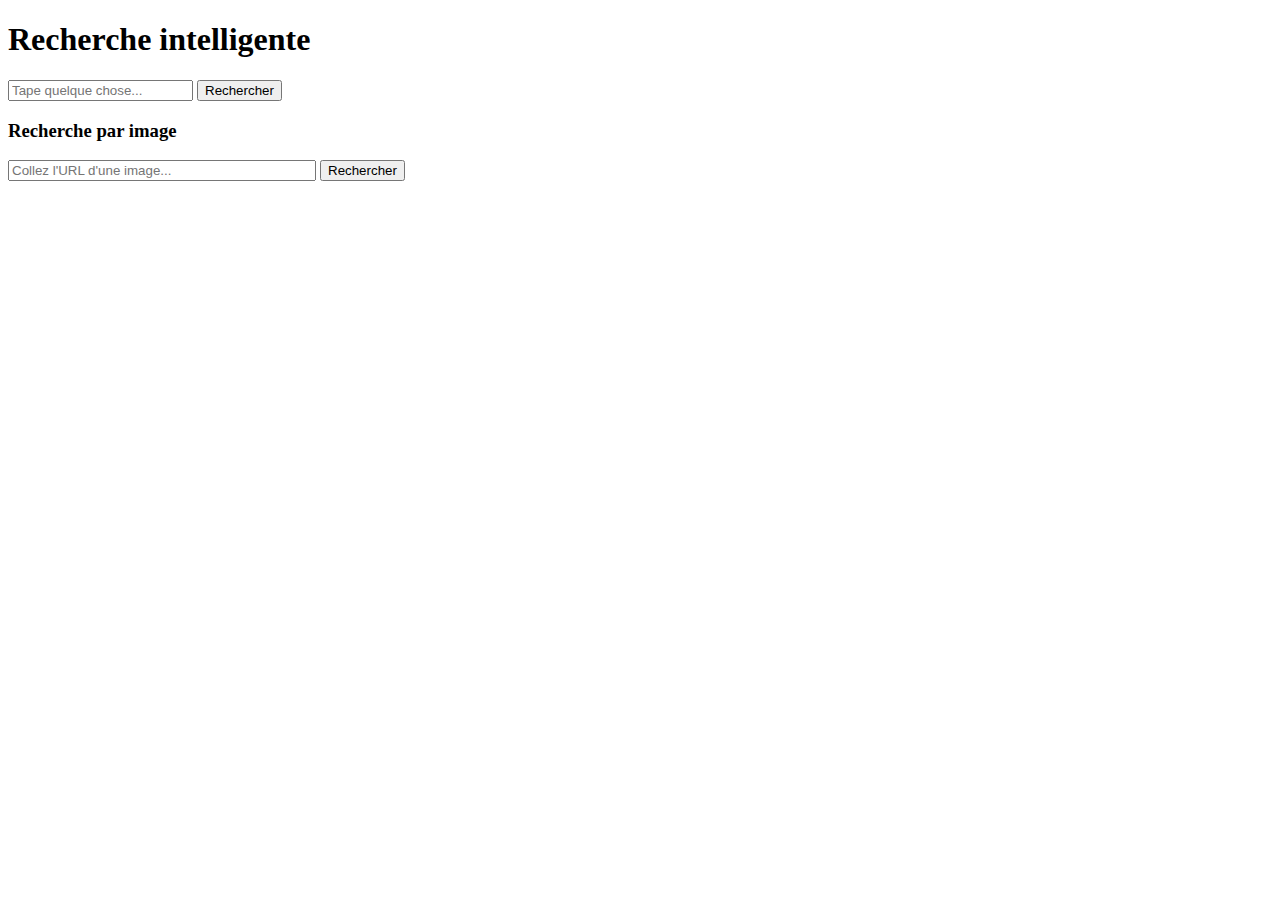
<file: index.html>
<!DOCTYPE html>
<html>
<head>
  <meta charset="UTF-8">
  <title>Moteur de Recherche</title>
  <!-- Ajoutez ce style dans <head> -->
<style>
  .result-item {
    border: 1px solid #ddd;
    padding: 15px;
    margin: 10px 0;
  }
  .result-image {
    max-width: 200px;
    max-height: 150px;
    margin-bottom: 10px;
  }
</style>

<!-- Modifiez la fonction d'affichage dans <script> -->
<script>
  function displayResults(data) {
    const resultsList = document.getElementById("results");
    resultsList.innerHTML = "";

    data.forEach(item => {
      const div = document.createElement("div");
      div.className = "result-item";

      // Affiche l'image si disponible
      if (item.image_url) {
        const img = document.createElement("img");
        img.src = item.image_url;
        img.className = "result-image";
        img.alt = item.title;
        div.appendChild(img);
      }

      // Affiche le titre (lien cliquable)
      const link = document.createElement("a");
      link.href = item.url;
      link.textContent = item.title || "Sans titre";
      link.target = "_blank";
      div.appendChild(link);

      // Affiche le score
      const score = document.createElement("p");
      score.textContent = `Score: ${item.score?.toFixed(2) || "N/A"}`;
      div.appendChild(score);

      resultsList.appendChild(div);
    });
  }
</script>
</head>
<body>
  <h1>Recherche intelligente</h1>
  
  <!-- Le champ de texte -->
  <input type="text" id="query" placeholder="Tape quelque chose..." />

  <!-- Le bouton de recherche -->
  <button id="searchButton">Rechercher</button>

  <ul id="results"></ul>

  <script>
    // Attacher l'événement au bouton
    document.getElementById("searchButton").addEventListener("click", async function(event) {
      event.preventDefault();  // Empêcher le comportement par défaut du bouton
      
      const query = document.getElementById("query").value;
  
      const res = await fetch("http://127.0.0.1:5000/search", {
        method: "POST",  // Utiliser POST
        headers: {
          "Content-Type": "application/json"
        },
        body: JSON.stringify({ query: query, mode: "text" })  // Envoi des données en JSON
      });

      const data = await res.json();
  
      const resultsList = document.getElementById("results");
      resultsList.innerHTML = "";
  
      data.forEach(result => {
        const li = document.createElement("li");
        const a = document.createElement("a");
        a.href = result.url;
        a.textContent = `${result.url} (score: ${result.score.toFixed(2)})`;
        a.target = "_blank";
        li.appendChild(a);
        resultsList.appendChild(li);
      });
    });
  </script>
  <!-- Ajoutez cette section après le champ texte existant -->
<div>
  <h3>Recherche par image</h3>
  <input type="text" id="imageUrl" placeholder="Collez l'URL d'une image..." style="width: 300px;" />
  <button id="searchImageButton">Rechercher</button>
</div>

<script>
  // Gestion de la recherche par image
  document.getElementById("searchImageButton").addEventListener("click", async function() {
    const imageUrl = document.getElementById("imageUrl").value;
    
    if (!imageUrl) {
      alert("Veuillez entrer une URL d'image valide !");
      return;
    }

    const res = await fetch("http://127.0.0.1:5000/search", {
      method: "POST",
      headers: { "Content-Type": "application/json" },
      body: JSON.stringify({ 
        image_url: imageUrl,  // Envoi de l'URL image
        mode: "image"        // Mode spécifique
      })
    });

    const data = await res.json();
    displayResults(data);  // Réutilisez votre fonction d'affichage existante
  });

  // Fonction pour afficher les résultats (existe déjà probablement)
  function displayResults(data) {
    const resultsList = document.getElementById("results");
    resultsList.innerHTML = "";
    
    data.forEach(result => {
      const li = document.createElement("li");
      li.innerHTML = `<a href="${result.url}" target="_blank">${result.title} (score: ${result.score.toFixed(2)})</a>`;
      resultsList.appendChild(li);
    });
  }
</script>
</body>
</html>
</file>
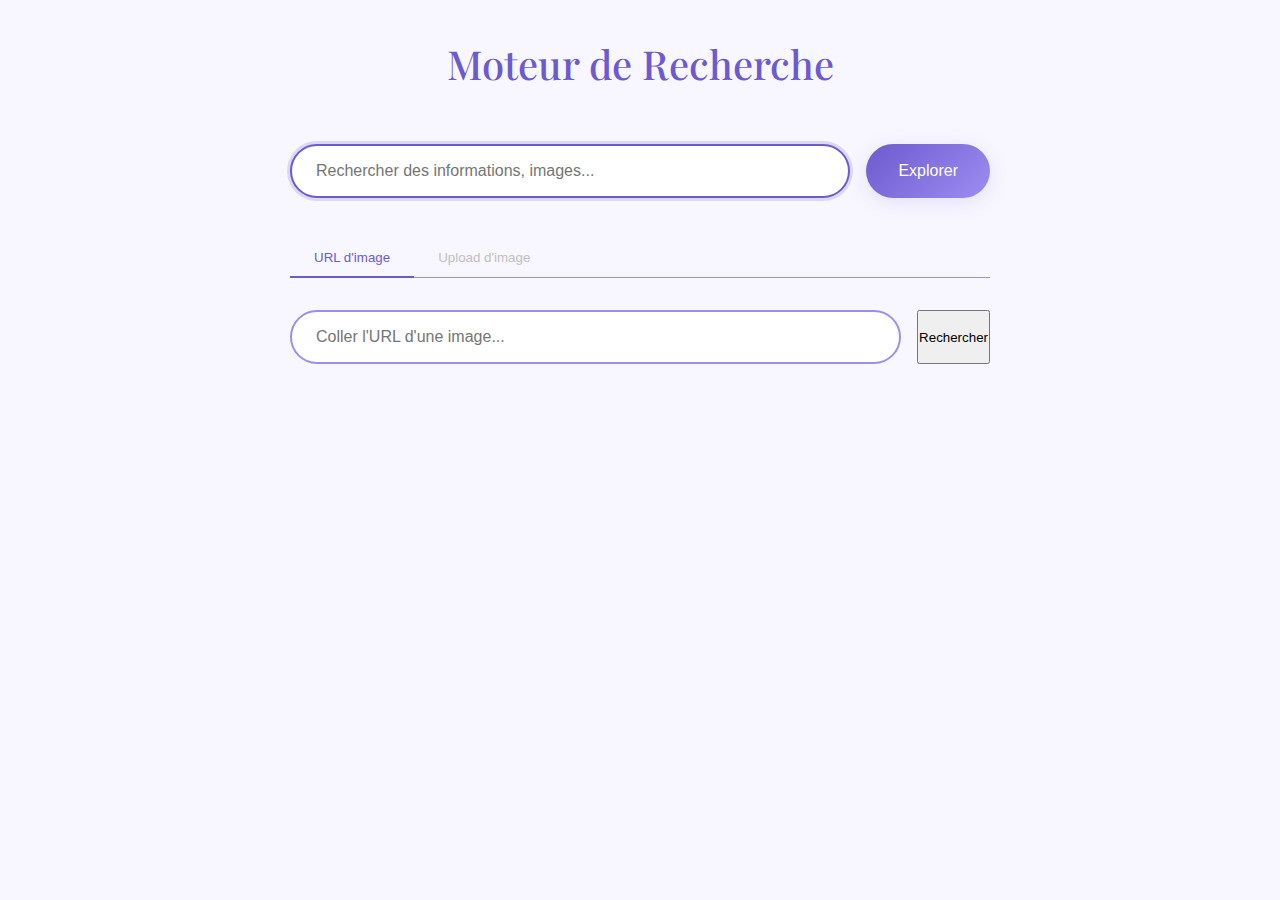
<file: templates/index.html>
<!DOCTYPE html>
<html lang="fr">
<head>
    <meta charset="UTF-8">
    <meta name="viewport" content="width=device-width, initial-scale=1.0">
    <title>Moteur de Recherche</title>
    <link href="https://fonts.googleapis.com/css2?family=Montserrat:wght@400;500;600&family=Playfair+Display:wght@500&display=swap" rel="stylesheet">
    <style>
        :root {
            --primary: #6D5ACF;
            --primary-light: #9D8DF1;
            --secondary: #FF6978;
            --background: #F8F7FF;
            --card: #FFFFFF;
            --text: #2D3142;
            --text-light: #BFC0C0;
            --shadow: 0 4px 20px rgba(109, 90, 207, 0.15);
        }

        * {
            box-sizing: border-box;
            margin: 0;
            padding: 0;
        }

        body {
            font-family: 'Montserrat', sans-serif;
            background-color: var(--background);
            color: var(--text);
            line-height: 1.6;
            min-height: 100vh;
            padding: 2rem 1rem;
        }

        .container {
            max-width: 900px;
            margin: 0 auto;
        }

        header {
            text-align: center;
            margin-bottom: 3rem;
            animation: fadeIn 0.8s ease-out;
        }

        h1 {
            font-family: 'Playfair Display', serif;
            font-size: 2.5rem;
            color: var(--primary);
            margin-bottom: 0.5rem;
            font-weight: 500;
        }

        .search-container {
            display: flex;
            gap: 1rem;
            margin-bottom: 2.5rem;
            position: relative;
            max-width: 700px;
            margin-left: auto;
            margin-right: auto;
        }

        #query {
            flex: 1;
            padding: 1rem 1.5rem;
            border: 2px solid var(--primary-light);
            border-radius: 50px;
            font-size: 1rem;
            outline: none;
            transition: all 0.3s ease;
            background-color: var(--card);
            box-shadow: var(--shadow);
        }

        #query:focus {
            border-color: var(--primary);
            box-shadow: 0 0 0 3px rgba(109, 90, 207, 0.2);
        }

        #searchButton {
            padding: 1rem 2rem;
            background: linear-gradient(135deg, var(--primary), var(--primary-light));
            color: white;
            border: none;
            border-radius: 50px;
            cursor: pointer;
            font-size: 1rem;
            font-weight: 500;
            transition: all 0.3s ease;
            box-shadow: var(--shadow);
        }

        #searchButton:hover {
            transform: translateY(-2px);
            box-shadow: 0 6px 15px rgba(109, 90, 207, 0.3);
        }

        #results {
            display: grid;
            grid-template-columns: 1fr;
            gap: 1.5rem;
            padding: 0;
        }

        .result-card {
            background: var(--card);
            border-radius: 12px;
            padding: 1.5rem;
            box-shadow: var(--shadow);
            transition: transform 0.3s ease, box-shadow 0.3s ease;
            position: relative;
            overflow: hidden;
        }

        .result-card:hover {
            transform: translateY(-5px);
            box-shadow: 0 10px 25px rgba(109, 90, 207, 0.2);
        }

        .result-card::before {
            content: '';
            position: absolute;
            top: 0;
            left: 0;
            width: 4px;
            height: 100%;
            background: linear-gradient(to bottom, var(--primary), var(--secondary));
        }

        .result-title {
            font-size: 1.2rem;
            font-weight: 600;
            color: var(--primary);
            margin-bottom: 0.5rem;
            display: block;
            text-decoration: none;
            transition: color 0.2s ease;
        }

        .result-title:hover {
            color: var(--secondary);
        }

        .result-url {
            font-size: 0.85rem;
            color: var(--text-light);
            margin-bottom: 0.75rem;
            display: block;
        }

        .result-snippet {
            font-size: 0.95rem;
            margin-bottom: 1rem;
            color: var(--text);
        }

        .result-meta {
            display: flex;
            align-items: center;
            justify-content: space-between;
            margin-top: 1rem;
        }

        .result-score {
            background: linear-gradient(135deg, var(--primary), var(--primary-light));
            color: white;
            padding: 0.3rem 0.8rem;
            border-radius: 20px;
            font-size: 0.8rem;
            font-weight: 500;
        }

        .result-image {
            width: 100%;
            max-height: 200px;
            object-fit: cover;
            border-radius: 8px;
            margin-top: 1rem;
            transition: transform 0.3s ease;
        }

        .result-image:hover {
            transform: scale(1.02);
        }

        .loading, .error-message {
            text-align: center;
            padding: 2rem;
            grid-column: 1 / -1;
            font-size: 1.1rem;
        }

        .loading {
            color: var(--primary);
        }

        .error-message {
            color: var(--secondary);
        }

        @keyframes fadeIn {
            from { opacity: 0; transform: translateY(-20px); }
            to { opacity: 1; transform: translateY(0); }
        }

        @media (max-width: 768px) {
            h1 {
                font-size: 2rem;
            }
            
            .search-container {
                flex-direction: column;
            }
            
            #searchButton {
                width: 100%;
            }
        }
        /* Styles pour la recherche par image */
.image-search {
    margin-top: 2rem;
    flex-direction: column;
}

.tabs {
    display: flex;
    margin-bottom: 1rem;
    border-bottom: 1px solid var(--primary-light);
}

.tab-button {
    padding: 0.75rem 1.5rem;
    background: none;
    border: none;
    cursor: pointer;
    font-weight: 500;
    color: var(--text-light);
    position: relative;
}

.tab-button.active {
    color: var(--primary);
}

.tab-button.active::after {
    content: '';
    position: absolute;
    bottom: -1px;
    left: 0;
    width: 100%;
    height: 2px;
    background: var(--primary);
}

.tab-content {
    display: none;
    width: 100%;
}

.tab-content.active {
    display: flex;
    gap: 1rem;
}

#imageUrl {
    flex: 1;
    padding: 1rem 1.5rem;
    border: 2px solid var(--primary-light);
    border-radius: 50px;
    font-size: 1rem;
    outline: none;
}

.upload-area {
    width: 100%;
    padding: 2rem;
    border: 2px dashed var(--primary-light);
    border-radius: 12px;
    text-align: center;
    cursor: pointer;
    transition: all 0.3s ease;
}

.upload-area:hover {
    border-color: var(--primary);
    background: rgba(109, 90, 207, 0.05);
}

.upload-area svg {
    margin-bottom: 1rem;
    stroke: var(--primary);
}

.browse-link {
    color: var(--primary);
    text-decoration: underline;
    font-weight: 500;
}

.upload-area small {
    display: block;
    margin-top: 0.5rem;
    color: var(--text-light);
}

.preview-image {
    max-width: 150px;
    max-height: 150px;
    border-radius: 8px;
    margin-top: 1rem;
    display: none;
}
    </style>
</head>
<body>
    <div class="container">
        <header>
            <h1>Moteur de Recherche</h1>
        </header>

        <div class="search-container">
            <input type="text" id="query" placeholder="Rechercher des informations, images..." aria-label="Rechercher">
            <button id="searchButton" onclick="search()">Explorer</button>
        </div>
        <!-- Nouvelle section pour la recherche par image -->
<div class="search-container image-search">
    <div class="tabs">
        <button class="tab-button active" onclick="switchTab('url-tab')">URL d'image</button>
        <button class="tab-button" onclick="switchTab('upload-tab')">Upload d'image</button>
    </div>

    <!-- Recherche par URL -->
    <div id="url-tab" class="tab-content active">
        <input type="text" id="imageUrl" placeholder="Coller l'URL d'une image..." aria-label="URL d'image">
        <button id="searchImageButton" onclick="searchByImageUrl()">Rechercher</button>
    </div>

    <!-- Recherche par Upload -->
    <div id="upload-tab" class="tab-content">
        <div class="upload-area" id="uploadArea">
            <input type="file" id="imageUpload" accept="image/*" style="display: none;">
            <svg width="48" height="48" viewBox="0 0 24 24" fill="none" stroke="currentColor">
                <path d="M21 15v4a2 2 0 0 1-2 2H5a2 2 0 0 1-2-2v-4"></path>
                <polyline points="17 8 12 3 7 8"></polyline>
                <line x1="12" y1="3" x2="12" y2="15"></line>
            </svg>
            <p>Glissez-déposez une image ou <span class="browse-link">parcourez</span></p>
            <small>Formats supportés: JPG, PNG, WEBP (max 5MB)</small>
        </div>
    </div>
</div>
        <ul id="results"></ul>
    </div>

    <script>
        async function search() {
            const query = document.getElementById("query").value.trim();
            const resultsList = document.getElementById("results");

            if (!query) {
                resultsList.innerHTML = '<li class="error-message">Veuillez entrer une recherche valide</li>';
                return;
            }

            resultsList.innerHTML = '<li class="loading"><svg width="24" height="24" viewBox="0 0 24 24" xmlns="http://www.w3.org/2000/svg" style="margin-right: 10px; vertical-align: middle;"><path d="M12,1A11,11,0,1,0,23,12,11,11,0,0,0,12,1Zm0,19a8,8,0,1,1,8-8A8,8,0,0,1,12,20Z" opacity=".25"/><path d="M12,4a8,8,0,0,1,7.89,6.7A1.53,1.53,0,0,0,21.38,12h0a1.5,1.5,0,0,0,1.48-1.75,11,11,0,0,0-21.72,0A1.5,1.5,0,0,0,2.62,12h0a1.53,1.53,0,0,0,1.49-1.3A8,8,0,0,1,12,4Z"><animateTransform attributeName="transform" type="rotate" dur="0.75s" values="0 12 12;360 12 12" repeatCount="indefinite"/></path></svg>Recherche en cours...</li>';

            try {
                const response = await fetch("/search", {
                    method: "POST",
                    headers: { 
                        "Content-Type": "application/json",
                        "Accept": "application/json"
                    },
                    body: JSON.stringify({ 
                        query: query, 
                        mode: "text" 
                    })
                });

                if (!response.ok) {
                    throw new Error(`Erreur: ${response.statusText}`);
                }

                const data = await response.json();
                resultsList.innerHTML = "";

                if (data.length === 0) {
                    resultsList.innerHTML = '<li class="error-message">Aucun résultat trouvé pour "' + query + '"</li>';
                    return;
                }

                data.forEach(result => {
                    const li = document.createElement("li");
                    li.className = "result-card";

                    // Titre
                    const title = document.createElement("a");
                    title.className = "result-title";
                    title.href = result.url;
                    title.textContent = result.title || new URL(result.url).hostname.replace('www.', '');
                    title.target = "_blank";
                    li.appendChild(title);

                    // URL
                    const url = document.createElement("span");
                    url.className = "result-url";
                    url.textContent = result.url.replace(/^https?:\/\/(www\.)?/, '').split('/')[0];
                    li.appendChild(url);

                    // Image
                    if (result.image) {
                        const img = document.createElement("img");
                        img.className = "result-image";
                        img.src = result.image;
                        img.alt = "Miniature du résultat";
                        img.onerror = function() { this.style.display = 'none'; };
                        li.appendChild(img);
                    }

                    // Snippet
                    if (result.snippet) {
                        const snippet = document.createElement("p");
                        snippet.className = "result-snippet";
                        snippet.textContent = result.snippet;
                        li.appendChild(snippet);
                    }

                    // Score
                    if (result.score !== undefined) {
                        const score = document.createElement("div");
                        score.className = "result-score";
                        score.textContent = `Pertinence: ${(result.score * 100).toFixed(0)}%`;
                        li.appendChild(score);
                    }

                    resultsList.appendChild(li);
                });

            } catch (error) {
                console.error("Erreur:", error);
                resultsList.innerHTML = '<li class="error-message">Une erreur est survenue. Veuillez réessayer plus tard.</li>';
            }
        }

        document.getElementById("query").addEventListener("keypress", function(event) {
            if (event.key === "Enter") {
                search();
            }
        });

        document.getElementById("query").focus();
        // Gestion des onglets
function switchTab(tabId) {
    document.querySelectorAll('.tab-button').forEach(btn => {
        btn.classList.remove('active');
    });
    document.querySelectorAll('.tab-content').forEach(content => {
        content.classList.remove('active');
    });

    event.currentTarget.classList.add('active');
    document.getElementById(tabId).classList.add('active');
}

// Recherche par URL d'image
async function searchByImageUrl() {
    const imageUrl = document.getElementById("imageUrl").value.trim();
    const resultsList = document.getElementById("results");

    if (!imageUrl) {
        resultsList.innerHTML = '<li class="error-message">Veuillez entrer une URL valide</li>';
        return;
    }

    showLoading();

    try {
        const response = await fetch("/search", {
            method: "POST",
            headers: { "Content-Type": "application/json" },
            body: JSON.stringify({ 
                image_url: imageUrl,
                mode: "image" 
            })
        });

        handleSearchResponse(response);
    } catch (error) {
        showError(error);
    }
}

// Gestion de l'upload
document.getElementById("uploadArea").addEventListener("click", () => {
    document.getElementById("imageUpload").click();
});

document.getElementById("imageUpload").addEventListener("change", async (e) => {
    const file = e.target.files[0];
    if (!file) return;

    // Vérification du type et taille
    if (!file.type.match('image.*')) {
        showError("Seules les images sont acceptées");
        return;
    }
    if (file.size > 5 * 1024 * 1024) {
        showError("L'image doit faire moins de 5MB");
        return;
    }

    showLoading();

    const formData = new FormData();
    formData.append("image", file);

    try {
        const response = await fetch("/upload_search", {
            method: "POST",
            body: formData
        });

        handleSearchResponse(response);
    } catch (error) {
        showError(error);
    }
});

// Drag and drop
const uploadArea = document.getElementById("uploadArea");

['dragenter', 'dragover', 'dragleave', 'drop'].forEach(eventName => {
    uploadArea.addEventListener(eventName, preventDefaults, false);
});

function preventDefaults(e) {
    e.preventDefault();
    e.stopPropagation();
}

['dragenter', 'dragover'].forEach(eventName => {
    uploadArea.addEventListener(eventName, highlight, false);
});

['dragleave', 'drop'].forEach(eventName => {
    uploadArea.addEventListener(eventName, unhighlight, false);
});

function highlight() {
    uploadArea.classList.add('highlight');
}

function unhighlight() {
    uploadArea.classList.remove('highlight');
}

uploadArea.addEventListener('drop', handleDrop, false);

function handleDrop(e) {
    const dt = e.dataTransfer;
    const files = dt.files;
    document.getElementById("imageUpload").files = files;
    const event = new Event('change');
    document.getElementById("imageUpload").dispatchEvent(event);
}

// Fonctions utilitaires
function showLoading() {
    document.getElementById("results").innerHTML = '<li class="loading"><svg width="24" height="24" viewBox="0 0 24 24" xmlns="http://www.w3.org/2000/svg" style="margin-right: 10px; vertical-align: middle;"><path d="M12,1A11,11,0,1,0,23,12,11,11,0,0,0,12,1Zm0,19a8,8,0,1,1,8-8A8,8,0,0,1,12,20Z" opacity=".25"/><path d="M12,4a8,8,0,0,1,7.89,6.7A1.53,1.53,0,0,0,21.38,12h0a1.5,1.5,0,0,0,1.48-1.75,11,11,0,0,0-21.72,0A1.5,1.5,0,0,0,2.62,12h0a1.53,1.53,0,0,0,1.49-1.3A8,8,0,0,1,12,4Z"><animateTransform attributeName="transform" type="rotate" dur="0.75s" values="0 12 12;360 12 12" repeatCount="indefinite"/></path></svg>Traitement de l\'image...</li>';
}

async function handleSearchResponse(response) {
    if (!response.ok) {
        throw new Error(await response.text());
    }

    const data = await response.json();
    document.getElementById("results").innerHTML = "";

    if (data.length === 0) {
        document.getElementById("results").innerHTML = '<li class="error-message">Aucun résultat trouvé</li>';
        return;
    }

    // Utilisez votre fonction d'affichage existante
    data.forEach(result => {
        // ... (votre code d'affichage existant)
    });
}

function showError(error) {
    console.error("Erreur:", error);
    document.getElementById("results").innerHTML = '<li class="error-message">Erreur: ' + (error.message || error) + '</li>';
}
    </script>
</body>
</html>
</file>
